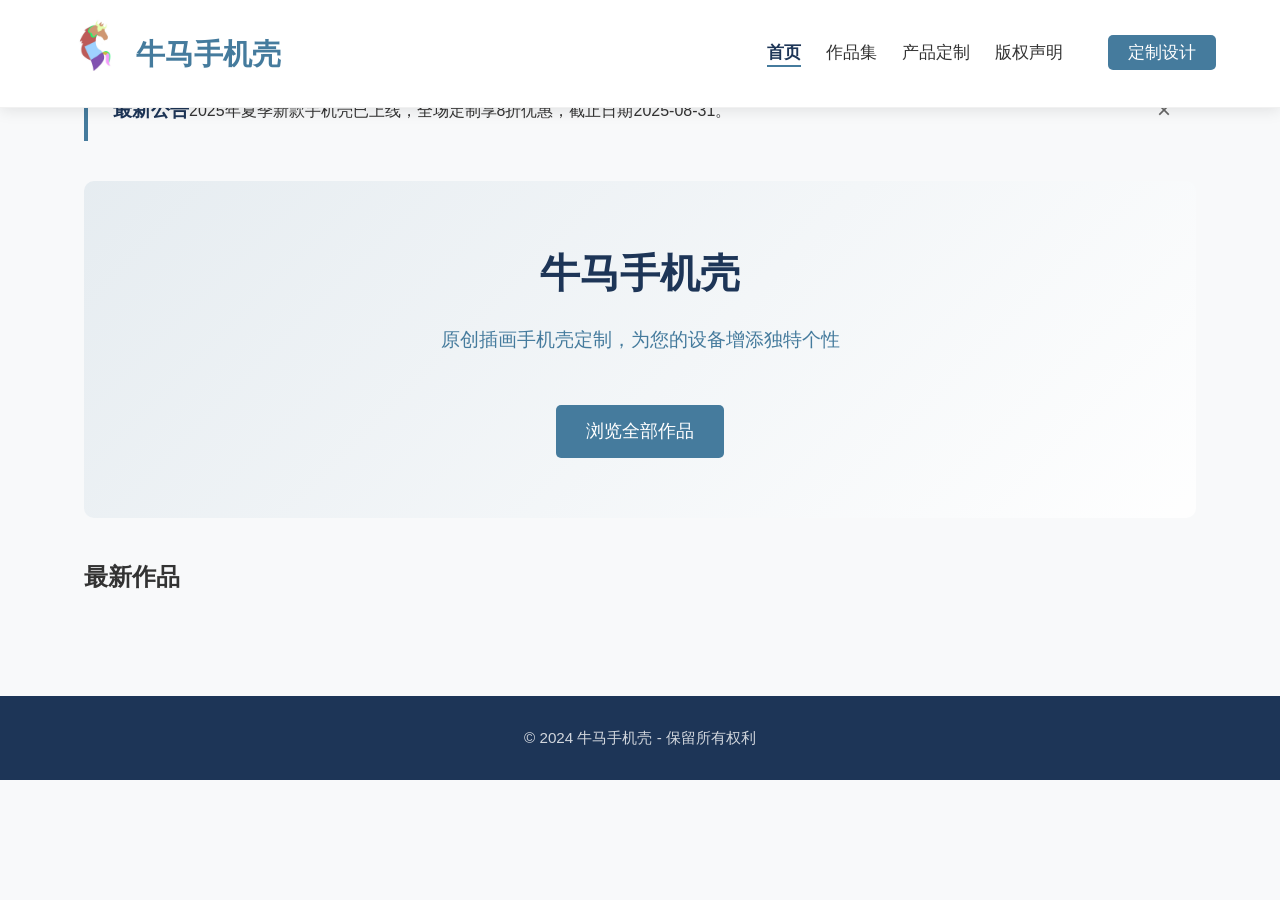
<file: index.html>
<!DOCTYPE html>
<html lang="zh-CN">

<head>
    <meta charset="UTF-8">
    <meta name="viewport" content="width=device-width, initial-scale=1.0">
    <title>牛马手机壳 - 原创插画手机壳定制</title>
    <link rel="stylesheet" href="styles.css">
    <style>
        /* 页面特定样式 */
        .logo-icon img {
            width: 64px;
            height: 64px;
        }

        .hero {
            text-align: center;
            padding: 60px 20px;
            background: linear-gradient(135deg, rgba(69, 123, 157, 0.1) 0%, rgba(255, 255, 255, 0.9) 100%);
            border-radius: 10px;
            margin: 40px 0;
        }

        .hero h1 {
            font-size: 2.5rem;
            color: #1d3557;
            margin-bottom: 20px;
        }

        .hero p {
            font-size: 1.2rem;
            color: #457b9d;
            max-width: 700px;
            margin: 0 auto 30px;
        }

        .btn-primary {
            display: inline-block;
            background-color: #457b9d;
            color: white;
            padding: 12px 30px;
            border-radius: 5px;
            text-decoration: none;
            margin-top: 20px;
            font-weight: 500;
            font-size: 1.1rem;
            transition: background-color 0.3s ease, transform 0.3s ease;
        }

        .btn-primary:hover {
            background-color: #1d3557;
            transform: translateY(-3px);
        }

        .latest-works {
            margin: 40px 0;
        }

        .grid-container {
            display: grid;
            grid-template-columns: repeat(auto-fill, minmax(250px, 1fr));
            gap: 25px;
            margin-top: 20px;
        }

        .work-card {
            border-radius: 8px;
            overflow: hidden;
            box-shadow: 0 3px 10px rgba(0, 0, 0, 0.1);
            transition: transform 0.3s ease, box-shadow 0.3s ease;
            opacity: 0;
            transform: translateY(20px);
        }

        .work-card img {
            width: 100%;
            height: 200px;
            object-fit: cover;
        }

        .work-info {
            padding: 15px;
            background-color: white;
        }

        .work-title {
            font-size: 1.1rem;
            margin: 0 0 10px 0;
            color: #333;
        }

        .work-date {
            color: #666;
            font-size: 0.9rem;
            margin: 0;
        }
    </style>
</head>

<body>
    <header>
        <div class="header-container container">
            <a href=" " class="logo">
                <span class="logo-icon"><img src="photo/logo1.jpg" width="64" height="64" alt="logo"></span>
                牛马手机壳
            </a >
            
            <nav id="mainNav">
                <ul>
                    <li><a href="index.html" class="active">首页</a ></li>
                    <li><a href="gallery.html">作品集</a ></li>
                    <li><a href="products.html">产品定制</a ></li>
                    <li><a href="copyright.html">版权声明</a ></li>
                    <li><a href="customize.html" class="cta-btn">定制设计</a ></li>
                </ul>
            </nav>
            
            <div class="menu-toggle" id="mobileMenu">
                ☰
            </div>
        </div>
    </header>
    
    <main class="container">
        <!-- 公告区域 -->
        <section class="announcement">
            <div class="announcement-content">
                <h2>最新公告</h2>
                <p>2025年夏季新款手机壳已上线，全场定制享8折优惠，截止日期2025-08-31。</p >
                <button class="close-btn">&times;</button>
            </div>
        </section>

        <!-- 英雄区域 -->
        <section class="hero">
            <h1>牛马手机壳</h1>
            <p>原创插画手机壳定制，为您的设备增添独特个性</p >
            <a href="gallery.html" class="btn-primary">浏览全部作品</a >
        </section>

        <!-- 最新作品展示 -->
        <section class="latest-works">
            <h2>最新作品</h2>
            <div id="works-container" class="grid-container"></div>
        </section>
    </main>
    
    <footer>
        <div class="container">
            <p>&copy; 2024 牛马手机壳 - 保留所有权利</p >
        </div>
    </footer>
    
    <script>
        // 移动端菜单切换
        document.getElementById('mobileMenu').addEventListener('click', function() {
            document.getElementById('mainNav').classList.toggle('nav-active');
        });
        
        // 关闭公告功能
        document.querySelector('.close-btn').addEventListener('click', function () {
            document.querySelector('.announcement').style.display = 'none';
        });
        
        // 加载最新作品
        document.addEventListener('DOMContentLoaded', function () {
            const container = document.getElementById('works-container');
            
    </script>      
    <script>
            // 模拟数据加载
            
const mockWorks = [
                {
                    title: "夏日海洋系列",
                    thumbnail: "assets/images/works/works1.jpg", 
                    date: "2025-07-15"
                },
                {
                    title: "森林奇遇插画",
                    thumbnail: "assets/images/works/works2.jpg", 
                    date: "2025-07-10"
                },
                {
                    title: "城市涂鸦艺术",
                    thumbnail: "assets/images/works/works3.jpg", 
                    date: "2025-07-05"
                },
                {
                    title: "极光幻想主题",
                    thumbnail: "assets/images/works/works4.jpg", 
                    date: "2025-06-28"
                },
                {
                    title: "复古蒸汽朋克",
                    thumbnail: "assets/images/works/works5.jpg", 
                    date: "2025-06-20"
                },
                {
                    title: "简约几何美学",
                    thumbnail: "assets/images/works/works6.jpg", 
                    date: "2025-06-15"
                }
            ];            
            // 显示作品
            mockWorks.forEach((work, index) => {
                const workCard = document.createElement('div');
                workCard.className = 'work-card';
                workCard.innerHTML = `
                    <img src="${work.thumbnail}" alt="${work.title}">
                    <div class="work-info">
                        <h3 class="work-title">${work.title}</h3>
                        <p class="work-date">${work.date}</p >
                    </div>
                `;
                container.appendChild(workCard);
                
                // 延迟加载动画
                setTimeout(() => {
                    workCard.classList.add('loaded');
                }, 100 * index);
            });
            
            // 高亮当前页面导航
            const currentPage = window.location.pathname.split('/').pop() || 'index.html';
            const navLinks = document.querySelectorAll('nav a');
            
            navLinks.forEach(link => {
                const linkPage = link.getAttribute('href');
                if (currentPage === linkPage) {
                    link.classList.add('active');
                } else {
                    link.classList.remove('active');
                }
            });
        });
            });
        });
    </script>
</file>
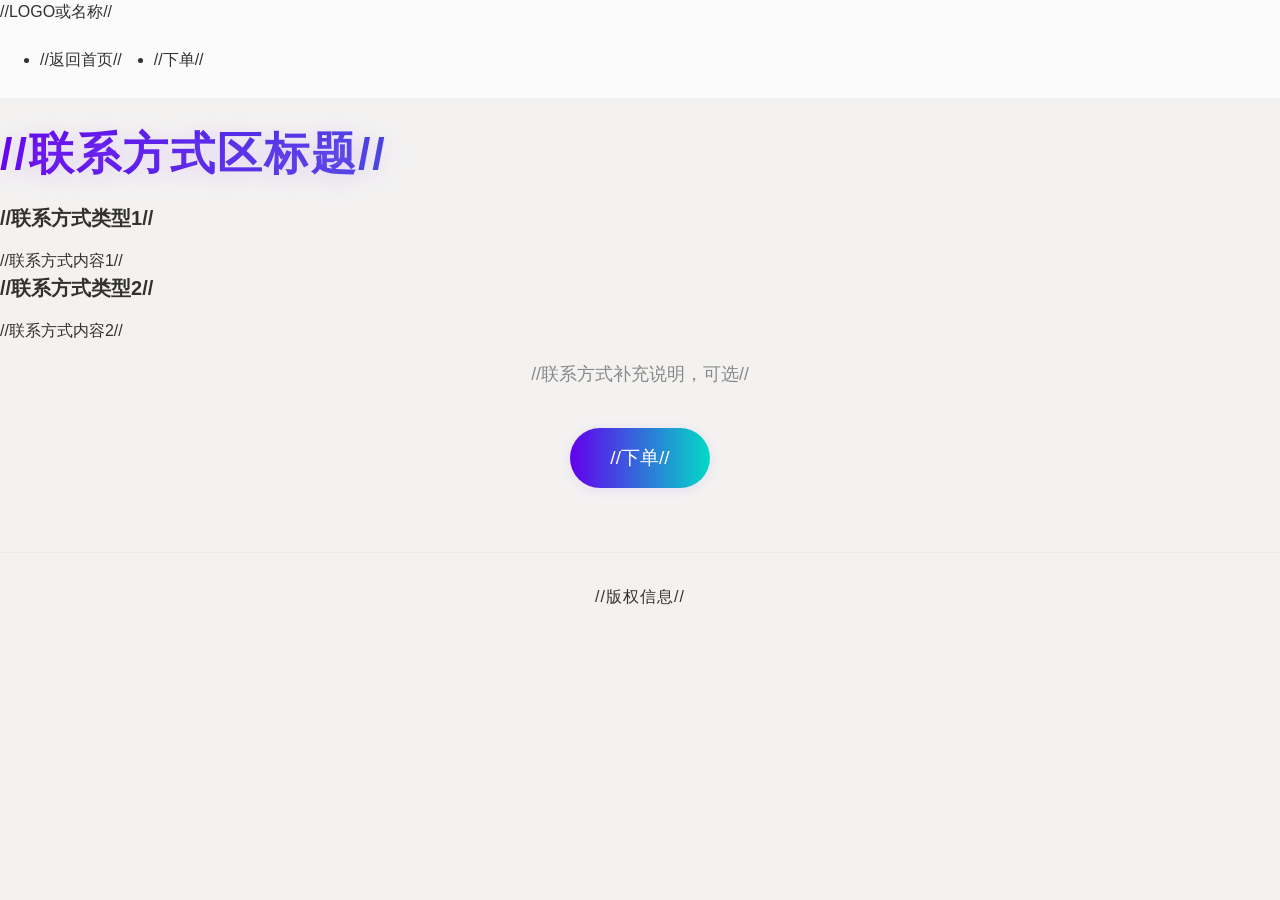
<file: contact.html>
<!DOCTYPE html>
<html lang="zh-CN">

<head>
    <meta charset="UTF-8">
    <meta name="viewport" content="width=device-width, initial-scale=1.0">
    <title>//联系方式区标题//</title>
    <link rel="stylesheet" href="css/style.css">
    <link href="//自定义字体链接，可留空//" rel="stylesheet">
</head>

<body>
    <!-- 导航栏（可选，简化版） -->
    <nav class="navbar">
        <div class="container">
            <div class="logo">//LOGO或名称//</div>
            <ul class="nav-links">
                <li><a href="index.html">//返回首页//</a></li>
                <li><a href="#order" class="order-btn">//下单//</a></li>
            </ul>
        </div>
    </nav>

    <!-- 联系方式主体 -->
    <section id="contact" class="section" style="padding-top:120px;">
        <div class="container">
            <h2 class="section-title" style="font-size:2.8rem;font-weight:bold;letter-spacing:2px;
            background:linear-gradient(90deg,#6200ee,#03dac6);
            -webkit-background-clip:text;background-clip:text;color:transparent;
            text-shadow:0 4px 24px #bb86fc55;">
                //联系方式区标题//
            </h2>
            <div class="contact-card">
                <div class="contact-method">
                    <h3>//联系方式类型1//</h3>
                    <div class="contact-value">//联系方式内容1//</div>
                </div>
                <div class="contact-method">
                    <h3>//联系方式类型2//</h3>
                    <div class="contact-value">//联系方式内容2//</div>
                </div>
                <!-- 可添加更多联系方式 -->
            </div>
            <div style="text-align:center;margin-top:18px;color:#888;">
                <span style="font-size:1.1rem;">//联系方式补充说明，可选//</span>
            </div>
            <!-- 下单入口 -->
            <div id="order" style="text-align:center;margin-top:40px;">
                <a href="//下单入口链接或表单地址//" class="order-btn"
                    style="display:inline-block;padding:16px 40px;font-size:1.2rem;background:linear-gradient(90deg,#6200ee,#03dac6);color:#fff;border-radius:32px;text-decoration:none;box-shadow:0 2px 12px #bb86fc33;transition:background 0.2s;">
                    //下单//
                </a>
            </div>
        </div>
    </section>

    <!-- 页脚 -->
    <footer class="footer">
        <div class="container">
            <p style="font-family:'Montserrat',sans-serif;font-size:1rem;letter-spacing:1px;">
                //版权信息//
            </p>
        </div>
    </footer>
</body>

</html>
</file>
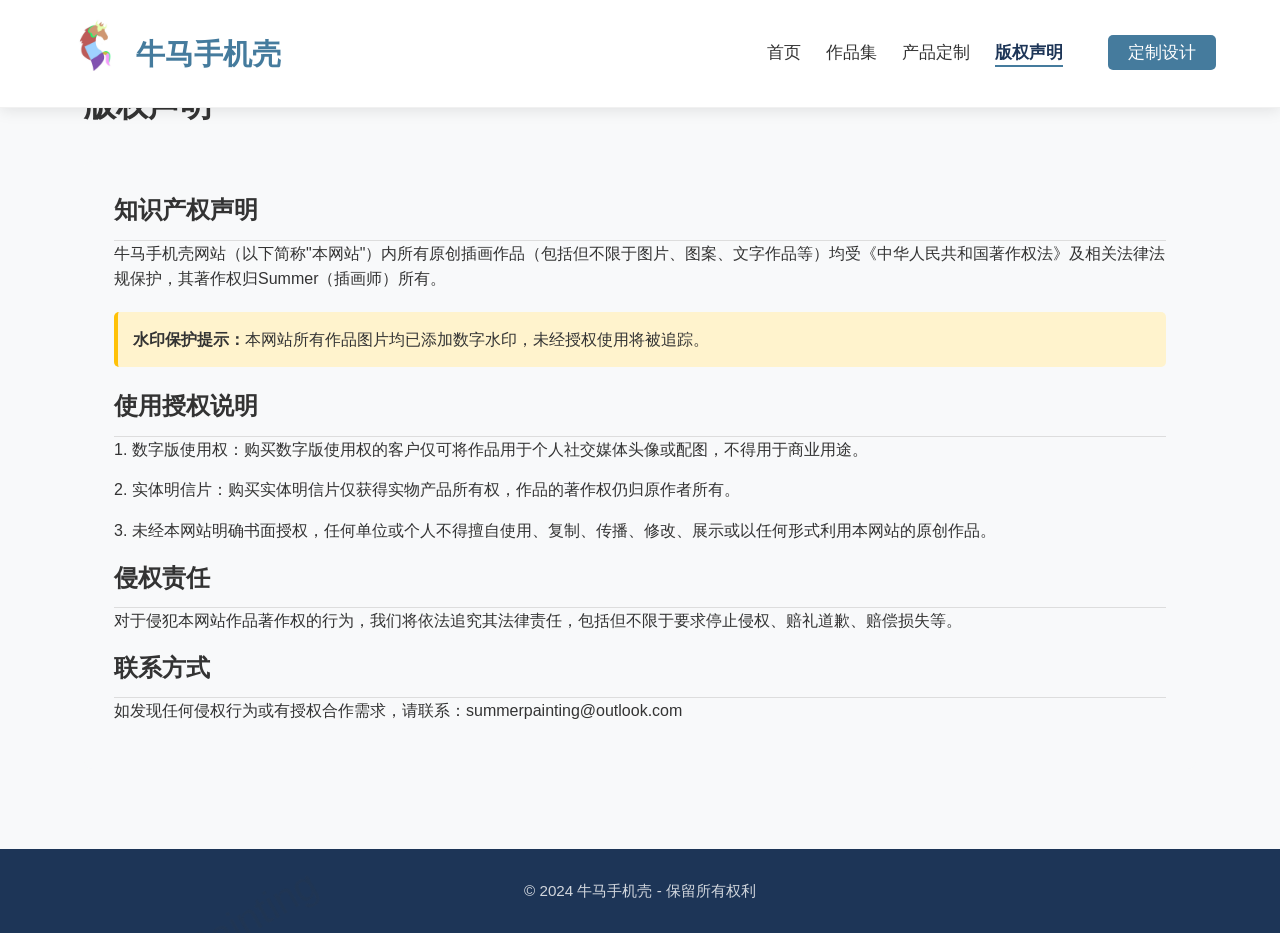
<file: copyright.html>
<!DOCTYPE html>
<html lang="zh-CN">

<head>
    <meta charset="UTF-8">
    <meta name="viewport" content="width=device-width, initial-scale=1.0">
    <title>版权声明 - 牛马手机壳</title>
    <link rel="stylesheet" href="styles.css">
    <style>
        /* 版权页面特定样式 */
        .logo {
            text-decoration: none;
            display: flex;
            align-items: center;
        }

        .logo-icon {
            margin-right: 8px;
            font-size: 1.8rem;
        }

        nav ul {
            display: flex;
            list-style: none;
        }

        nav li {
            margin-left: 25px;
        }

        nav a {
            color: #333;
            text-decoration: none;
            font-size: 1.05rem;
            font-weight: 500;
            position: relative;
            padding: 5px 0;
            transition: color 0.3s ease;
        }

        nav a:hover {
            color: #457b9d;
        }

        nav a::after {
            content: '';
            position: absolute;
            bottom: 0;
            left: 0;
            width: 0;
            height: 2px;
            background-color: #457b9d;
            transition: width 0.3s ease;
        }

        nav a:hover::after,
        nav a.active::after {
            width: 100%;
        }

        nav a.active {
            color: #1d3557;
            font-weight: 600;
        }

        .cta-btn {
            background-color: #457b9d;
            color: white !important;
            padding: 8px 20px;
            border-radius: 5px;
            margin-left: 20px;
            transition: background-color 0.3s ease, transform 0.3s ease;
        }

        .cta-btn:hover {
            background-color: #1d3557;
            transform: translateY(-2px);
        }

        .cta-btn::after {
            display: none;
        }

        /* 移动端导航 */
        .menu-toggle {
            display: none;
            cursor: pointer;
            font-size: 1.8rem;
        }

        .copyright-content {
            background-color: #f8f9fa;
            padding: 30px;
            border-radius: 8px;
            margin-top: 30px;
        }

        .copyright-content h2 {
            color: #333;
            border-bottom: 1px solid #ddd;
            padding-bottom: 10px;
        }

        .copyright-content p {
            margin-bottom: 15px;
        }

        /* 水印 */
        .watermark::after {
            content: '© SummerPainting';
            position: fixed;
            opacity: 0.1;
            font-size: 40px;
            transform: rotate(-30deg);
            pointer-events: none;
            z-index: 999;
        }

        /* 动画定义 */
        @keyframes slideDown {
            from {
                transform: translateY(-100%);
                opacity: 0;
            }

            to {
                transform: translateY(0);
                opacity: 1;
            }
        }

        @keyframes fadeInUp {
            from {
                opacity: 0;
                transform: translateY(20px);
            }

            to {
                opacity: 1;
                transform: translateY(0);
            }
        }

        /* 响应式设计 */
        @media (max-width: 900px) {
            nav ul {
                display: none;
                position: absolute;
                top: 80px;
                left: 0;
                width: 100%;
                background-color: white;
                flex-direction: column;
                box-shadow: 0 10px 15px rgba(0, 0, 0, 0.1);
            }

            nav li {
                margin: 0;
                text-align: center;
            }

            nav a {
                display: block;
                padding: 15px 0;
                border-bottom: 1px solid #f5f5f5;
            }

            .cta-btn {
                margin: 15px 0;
                display: inline-block;
            }

            .menu-toggle {
                display: block;
            }

            .nav-active ul {
                display: flex;
            }
        }

        .watermark-notice {
            background-color: #fff3cd;
            padding: 15px;
            border-radius: 5px;
            margin: 20px 0;
            border-left: 4px solid #ffc107;
        }
    </style>
</head>

<body class="watermark">
    <header>
        <div class="header-container container">
            <a href="index.html" class="logo">
                <span class="logo-icon"><img src="photo/logo1.jpg" weight=64 height=64 alt="logo"></span>
                牛马手机壳
            </a>

            <nav id="mainNav">
                <ul>
                    <li><a href="index.html">首页</a></li>
                    <li><a href="gallery.html">作品集</a></li>
                    <li><a href="products.html">产品定制</a></li>
                    <li><a href="copyright.html" class="active">版权声明</a></li>
                    <li><a href="customize.html" class="cta-btn">定制设计</a></li>
                </ul>
            </nav>

            <div class="menu-toggle" id="mobileMenu">
                ☰
            </div>
        </div>
    </header>
    <script>
        // 移动端菜单切换
        document.getElementById('mobileMenu').addEventListener('click', function () {
            document.getElementById('mainNav').classList.toggle('nav-active');
        });

        // 高亮当前页面导航
        const currentPage = window.location.pathname.split('/').pop() || 'index.html';
        const navLinks = document.querySelectorAll('nav a');

        navLinks.forEach(link => {
            const linkPage = link.getAttribute('href');
            if (currentPage === linkPage) {
                link.classList.add('active');
            } else {
                link.classList.remove('active');
            }
        });
    </script>
    <main class="container">
        <h1>版权声明</h1>

        <div class="copyright-content">
            <h2>知识产权声明</h2>
            <p>牛马手机壳网站（以下简称"本网站"）内所有原创插画作品（包括但不限于图片、图案、文字作品等）均受《中华人民共和国著作权法》及相关法律法规保护，其著作权归Summer（插画师）所有。</p>

            <div class="watermark-notice">
                <strong>水印保护提示：</strong>本网站所有作品图片均已添加数字水印，未经授权使用将被追踪。
            </div>

            <h2>使用授权说明</h2>
            <p>1. 数字版使用权：购买数字版使用权的客户仅可将作品用于个人社交媒体头像或配图，不得用于商业用途。</p>
            <p>2. 实体明信片：购买实体明信片仅获得实物产品所有权，作品的著作权仍归原作者所有。</p>
            <p>3. 未经本网站明确书面授权，任何单位或个人不得擅自使用、复制、传播、修改、展示或以任何形式利用本网站的原创作品。</p>

            <h2>侵权责任</h2>
            <p>对于侵犯本网站作品著作权的行为，我们将依法追究其法律责任，包括但不限于要求停止侵权、赔礼道歉、赔偿损失等。</p>

            <h2>联系方式</h2>
            <p>如发现任何侵权行为或有授权合作需求，请联系：summerpainting@outlook.com</p>
        </div>
    </main>
    <footer>
        <div class="container">
            <p>&copy; 2024 牛马手机壳 - 保留所有权利</p>
        </div>
    </footer>
</body>

</html>
</file>
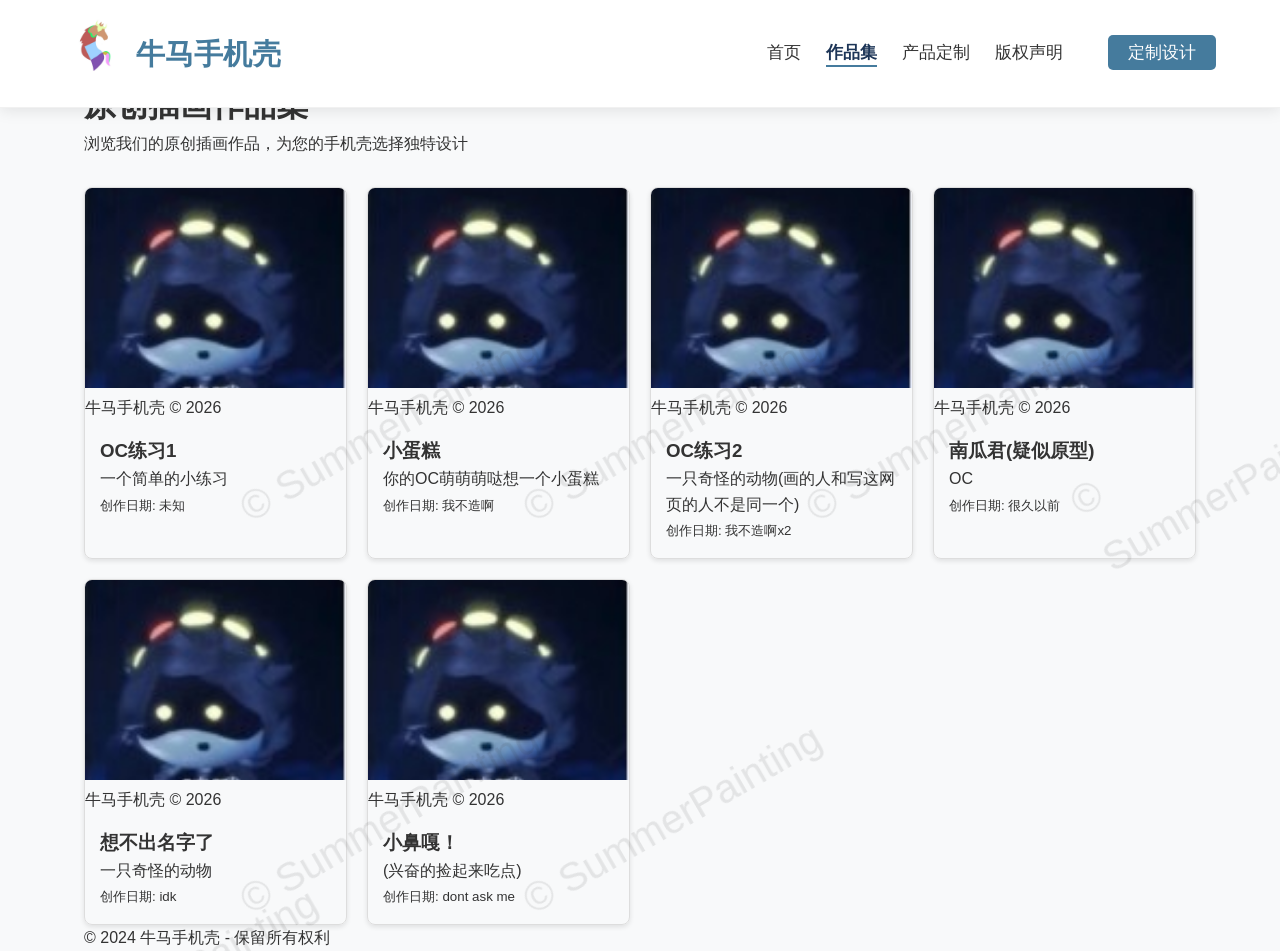
<file: gallery.html>
<!DOCTYPE html>
<html lang="zh-CN">

<head>
    <meta charset="UTF-8">
    <meta name="viewport" content="width=device-width, initial-scale=1.0">
    <title>作品集 - 牛马手机壳</title>
    <style>
        /* 基础重置与布局 */
        * {
            margin: 0;
            padding: 0;
            box-sizing: border-box;
        }

        body {
            font-family: 'Segoe UI', Tahoma, Geneva, Verdana, sans-serif;
            line-height: 1.6;
            color: #333;
            background-color: #f8f9fa;
            padding-top: 80px;
            /* 为固定导航栏预留空间 */
        }

        .container {
            width: 90%;
            max-width: 1200px;
            margin: 0 auto;
            padding: 0 20px;
        }

        /* 头部导航样式 */
        header {
            position: fixed;
            top: 0;
            left: 0;
            width: 100%;
            background-color: white;
            box-shadow: 0 2px 15px rgba(0, 0, 0, 0.1);
            z-index: 1000;
            border-bottom: 1px solid #f1f1f1;
        }

        .header-container {
            display: flex;
            justify-content: space-between;
            align-items: center;
            padding: 15px 0;
        }

        .logo {
            font-size: 1.8rem;
            font-weight: 700;
            color: #457b9d;
            text-decoration: none;
            display: flex;
            align-items: center;
        }

        .logo-icon {
            margin-right: 8px;
            font-size: 1.8rem;
        }

        nav ul {
            display: flex;
            list-style: none;
        }

        nav li {
            margin-left: 25px;
        }

        nav a {
            color: #333;
            text-decoration: none;
            font-size: 1.05rem;
            font-weight: 500;
            position: relative;
            padding: 5px 0;
            transition: color 0.3s ease;
        }

        nav a:hover {
            color: #457b9d;
        }

        nav a::after {
            content: '';
            position: absolute;
            bottom: 0;
            left: 0;
            width: 0;
            height: 2px;
            background-color: #457b9d;
            transition: width 0.3s ease;
        }

        nav a:hover::after,
        nav a.active::after {
            width: 100%;
        }

        nav a.active {
            color: #1d3557;
            font-weight: 600;
        }

        .cta-btn {
            background-color: #457b9d;
            color: white !important;
            padding: 8px 20px;
            border-radius: 5px;
            margin-left: 20px;
            transition: background-color 0.3s ease, transform 0.3s ease;
        }

        .cta-btn:hover {
            background-color: #1d3557;
            transform: translateY(-2px);
        }

        .cta-btn::after {
            display: none;
        }

        /* 移动端导航 */
        .menu-toggle {
            display: none;
            cursor: pointer;
            font-size: 1.8rem;
        }

        /* 水印 */
        .watermark::after {
            content: '© SummerPainting';
            position: fixed;
            opacity: 0.1;
            font-size: 40px;
            transform: rotate(-30deg);
            pointer-events: none;
            z-index: 999;
        }

        /* 动画定义 */
        @keyframes slideDown {
            from {
                transform: translateY(-100%);
                opacity: 0;
            }

            to {
                transform: translateY(0);
                opacity: 1;
            }
        }

        @keyframes fadeInUp {
            from {
                opacity: 0;
                transform: translateY(20px);
            }

            to {
                opacity: 1;
                transform: translateY(0);
            }
        }

        /* 响应式设计 */
        @media (max-width: 900px) {
            nav ul {
                display: none;
                position: absolute;
                top: 80px;
                left: 0;
                width: 100%;
                background-color: white;
                flex-direction: column;
                box-shadow: 0 10px 15px rgba(0, 0, 0, 0.1);
            }

            nav li {
                margin: 0;
                text-align: center;
            }

            nav a {
                display: block;
                padding: 15px 0;
                border-bottom: 1px solid #f5f5f5;
            }

            .cta-btn {
                margin: 15px 0;
                display: inline-block;
            }

            .menu-toggle {
                display: block;
            }

            .nav-active ul {
                display: flex;
            }
        }

        /* 作品集样式 */

        .gallery-grid {
            display: grid;
            grid-template-columns: repeat(auto-fill, minmax(250px, 1fr));
            gap: 20px;
            margin-top: 30px;
        }

        .gallery-item {
            border: 1px solid #ddd;
            border-radius: 8px;
            overflow: hidden;
            box-shadow: 0 2px 5px rgba(0, 0, 0, 0.1);
        }

        .gallery-item img {
            width: 100%;
            height: 200px;
            object-fit: cover;
        }

        .gallery-item .info {
            padding: 15px;
        }
    </style>
</head>

<body class="watermark">
    <header>
        <div class="header-container container">
            <a href="index.html" class="logo">
                <span class="logo-icon"><img src="photo/logo1.jpg" weight=64 height=64 alt="logo"></span>
                牛马手机壳
            </a>

            <nav id="mainNav">
                <ul>
                    <li><a href="index.html">首页</a></li>
                    <li><a href="gallery.html" class="active">作品集</a></li>
                    <li><a href="products.html">产品定制</a></li>
                    <li><a href="copyright.html">版权声明</a></li>
                    <li><a href="customize.html" class="cta-btn">定制设计</a></li>
                </ul>
            </nav>

            <div class="menu-toggle" id="mobileMenu">
                ☰
            </div>
        </div>
    </header>
    <script>
        // 移动端菜单切换
        document.getElementById('mobileMenu').addEventListener('click', function () {
            document.getElementById('mainNav').classList.toggle('nav-active');
        });

        // 高亮当前页面导航
        const currentPage = window.location.pathname.split('/').pop() || 'index.html';
        const navLinks = document.querySelectorAll('nav a');

        navLinks.forEach(link => {
            const linkPage = link.getAttribute('href');
            if (currentPage === linkPage) {
                link.classList.add('active');
            } else {
                link.classList.remove('active');
            }
        });
    </script>
    <main class="container">
        <h1>原创插画作品集</h1>
        <p>浏览我们的原创插画作品，为您的手机壳选择独特设计</p>

        <div class="gallery-grid" id="works-container">
            <!-- 作品将通过JavaScript从data/works.json加载 -->
            <div class="gallery-item">
                <img src="assets/images/placeholder.jpg" alt="作品示例">
                <div class="info">
                    <h3>作品标题</h3>
                    <p>作品描述将在这里显示</p>
                </div>
            </div>
        </div>
    </main>
    <footer>
        <div class="container">
            <p>&copy; 2024 牛马手机壳 - 保留所有权利</p>
        </div>
    </footer>
    <script>
        // 没办法，只能硬编码
        document.addEventListener('DOMContentLoaded', function () {
            const container = document.getElementById('works-container');
            const worksData = {
                works: [
                    {
                        title: 'OC练习1',
                        description: '一个简单的小练习',
                        createdDate: '未知',
                        imageUrl: 'assets/images/works/works1.jpg'
                    },
                    {
                        title: '小蛋糕',
                        description: '你的OC萌萌萌哒想一个小蛋糕',
                        createdDate: '我不造啊',
                        imageUrl: 'assets/images/works/works2.jpg'
                    },
                    {
                        title: 'OC练习2',
                        description: '一只奇怪的动物(画的人和写这网页的人不是同一个)',
                        createdDate: '我不造啊x2',
                        imageUrl: 'assets/images/works/works3.jpg'
                    },
                    {
                        title: '南瓜君(疑似原型)',
                        description: 'OC',
                        createdDate: '很久以前',
                        imageUrl: 'assets/images/works/works4.jpg'
                    },
                    {
                        title: '想不出名字了',
                        description: '一只奇怪的动物',
                        createdDate: 'idk',
                        imageUrl: 'assets/images/works/works5.jpg'
                    },
                    {
                        title: '小鼻嘎！',
                        description: '(兴奋的捡起来吃点)',
                        createdDate: 'dont ask me',
                        imageUrl: 'assets/images/works/works6.jpg'
                    }
                ]
            };

            // 清空占位内容
            container.innerHTML = '';

            // 遍历作品数据并生成HTML
            worksData.works.forEach(work => {
                const workItem = document.createElement('div');
                workItem.className = 'gallery-item';
                workItem.innerHTML = `
                    <div class="image-container">
                        <img src="${work.imageUrl}" alt="${work.title}">
                        <div class="watermark">牛马手机壳 © ${new Date().getFullYear()}</div>
                    </div>
                    <div class="info">
                        <h3>${work.title}</h3>
                        <p>${work.description}</p>
                        <small>创作日期: ${work.createdDate}</small>
                    </div>
                `;
                container.appendChild(workItem);
            });
        });
    </script>
</body>

</html>
</file>
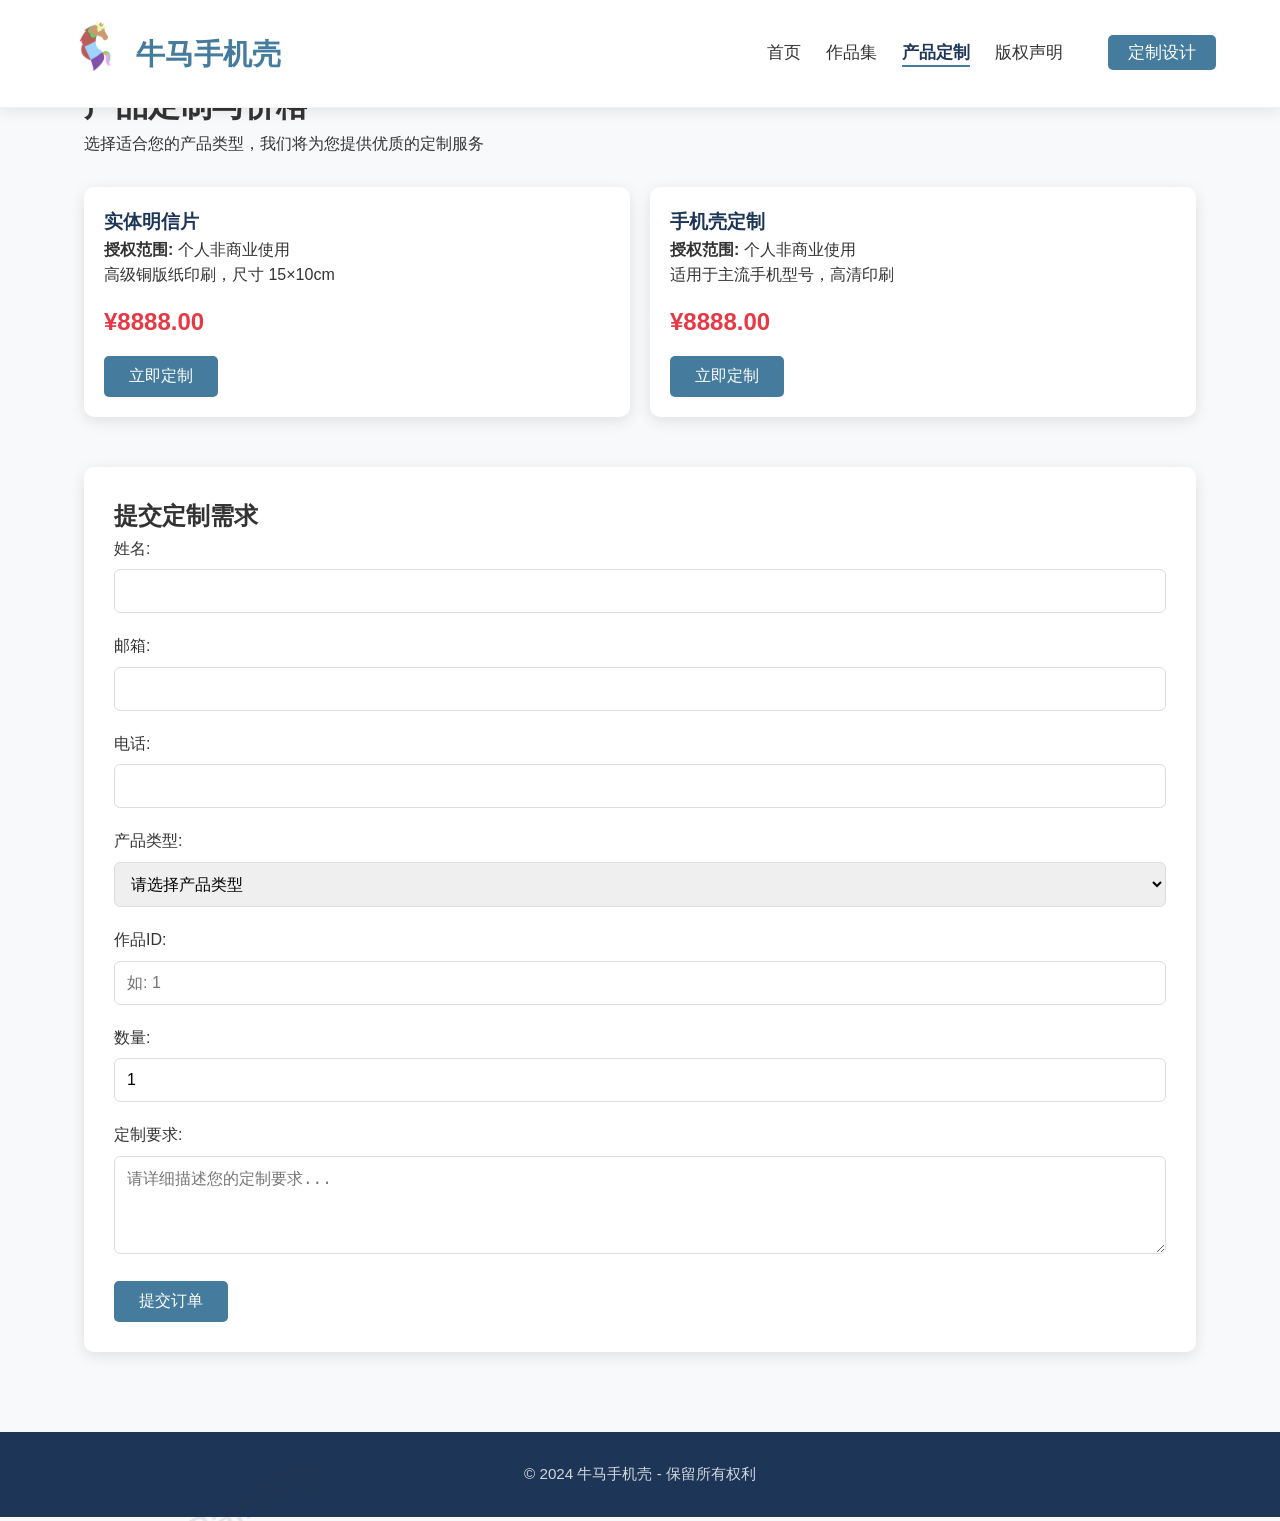
<file: products.html>
<!DOCTYPE html>
<html lang="zh-CN">

<head>
    <meta charset="UTF-8">
    <meta name="viewport" content="width=device-width, initial-scale=1.0">
    <title>产品定制 - 牛马手机壳</title>
    <link rel="stylesheet" href="styles.css">
    <style>
        /* 产品定制页面特定样式 */
        .logo {
            text-decoration: none;
            display: flex;
            align-items: center;
        }

        .logo-icon {
            margin-right: 8px;
            font-size: 1.8rem;
        }

        nav ul {
            display: flex;
            list-style: none;
        }

        nav li {
            margin-left: 25px;
        }

        nav a {
            color: #333;
            text-decoration: none;
            font-size: 1.05rem;
            font-weight: 500;
            position: relative;
            padding: 5px 0;
            transition: color 0.3s ease;
        }

        nav a:hover {
            color: #457b9d;
        }

        nav a::after {
            content: '';
            position: absolute;
            bottom: 0;
            left: 0;
            width: 0;
            height: 2px;
            background-color: #457b9d;
            transition: width 0.3s ease;
        }

        nav a:hover::after,
        nav a.active::after {
            width: 100%;
        }

        nav a.active {
            color: #1d3557;
            font-weight: 600;
        }

        .cta-btn {
            background-color: #457b9d;
            color: white !important;
            padding: 8px 20px;
            border-radius: 5px;
            margin-left: 20px;
            transition: background-color 0.3s ease, transform 0.3s ease;
        }

        .cta-btn:hover {
            background-color: #1d3557;
            transform: translateY(-2px);
        }

        .cta-btn::after {
            display: none;
        }

        /* 移动端导航 */
        .menu-toggle {
            display: none;
            cursor: pointer;
            font-size: 1.8rem;
        }

        /* 水印 */
        .watermark::after {
            content: '© SummerPainting';
            position: fixed;
            opacity: 0.1;
            font-size: 40px;
            transform: rotate(-30deg);
            pointer-events: none;
            z-index: 999;
        }

        /* 动画定义 */
        @keyframes slideDown {
            from {
                transform: translateY(-100%);
                opacity: 0;
            }

            to {
                transform: translateY(0);
                opacity: 1;
            }
        }

        @keyframes fadeInUp {
            from {
                opacity: 0;
                transform: translateY(20px);
            }

            to {
                opacity: 1;
                transform: translateY(0);
            }
        }

        /* 响应式设计 */
        @media (max-width: 900px) {
            nav ul {
                display: none;
                position: absolute;
                top: 80px;
                left: 0;
                width: 100%;
                background-color: white;
                flex-direction: column;
                box-shadow: 0 10px 15px rgba(0, 0, 0, 0.1);
            }

            nav li {
                margin: 0;
                text-align: center;
            }

            nav a {
                display: block;
                padding: 15px 0;
                border-bottom: 1px solid #f5f5f5;
            }

            .cta-btn {
                margin: 15px 0;
                display: inline-block;
            }

            .menu-toggle {
                display: block;
            }

            .nav-active ul {
                display: flex;
            }
        }

        .order-btn {
            background-color: #457b9d;
            color: white;
            padding: 10px 25px;
            border-radius: 5px;
            cursor: pointer;
            font-size: 1rem;
            border: none;
            transition: background-color 0.3s ease;
        }
        .order-btn:hover {
            background-color: #1d3557;
        }
        
        /* 产品卡片样式 */
        .products-container {
            display: flex;
            flex-wrap: wrap;
            gap: 20px;
            margin-top: 30px;
        }
        
        .product-card {
            flex: 1;
            min-width: 250px;
            background: white;
            border-radius: 10px;
            box-shadow: 0 4px 15px rgba(0,0,0,0.1);
            padding: 20px;
            transition: transform 0.3s ease;
        }
        
        .product-card:hover {
            transform: translateY(-5px);
        }
        
        .product-card h3 {
            margin-top: 0;
            color: #1d3557;
        }
        
        .price {
            font-size: 1.5rem;
            font-weight: bold;
            color: #e63946;
            margin: 15px 0;
        }
        
        /* 表单样式优化 */
        .order-form-section {
            background: white;
            padding: 30px;
            border-radius: 10px;
            box-shadow: 0 4px 15px rgba(0,0,0,0.1);
            margin-top: 50px;
        }
        
        .form-group {
            margin-bottom: 20px;
        }
        
        label {
            display: block;
            margin-bottom: 8px;
            font-weight: 500;
        }
        
        input, select, textarea {
            width: 100%;
            padding: 12px;
            border: 1px solid #ddd;
            border-radius: 6px;
            font-size: 1rem;
            transition: border-color 0.3s;
        }
        
        input:focus, select:focus, textarea:focus {
            border-color: #457b9d;
            outline: none;
            box-shadow: 0 0 0 2px rgba(69, 123, 157, 0.2);
        }
        
        .error-message {
            color: #e63946;
            font-weight: 500;
            text-align: center;
            padding: 20px;
        }
    </style>
</head>

<body class="watermark">
    <header>
        <div class="header-container container">
            <a href="index.html" class="logo">
                <span class="logo-icon"><img src="photo/logo1.jpg" weight=64 height=64 alt="logo"></span>
                牛马手机壳
            </a>

            <nav id="mainNav">
                <ul>
                    <li><a href="index.html">首页</a></li>
                    <li><a href="gallery.html">作品集</a></li>
                    <li><a href="products.html" class="active">产品定制</a></li>
                    <li><a href="copyright.html">版权声明</a></li>
                    <li><a href="customize.html" class="cta-btn">定制设计</a></li>
                </ul>
            </nav>

            <div class="menu-toggle" id="mobileMenu">
                ☰
            </div>
        </div>
    </header>
    <script>
        // 移动端菜单切换
        document.getElementById('mobileMenu').addEventListener('click', function () {
            document.getElementById('mainNav').classList.toggle('nav-active');
        });

        // 高亮当前页面导航
        const currentPage = window.location.pathname.split('/').pop() || 'index.html';
        const navLinks = document.querySelectorAll('nav a');

        navLinks.forEach(link => {
            const linkPage = link.getAttribute('href');
            if (currentPage === linkPage) {
                link.classList.add('active');
            } else {
                link.classList.remove('active');
            }
        });
    </script>
    <main class="container">
        <h1>产品定制与价格</h1>
        <p>选择适合您的产品类型，我们将为您提供优质的定制服务</p>

        <div class="products-container" id="products-container">
            <!-- 产品将通过JavaScript从data/prices.json加载 -->
            <div class="product-card">
                <h3>产品类型</h3>
                <p>授权范围说明</p>
                <div class="price">¥0.00</div>
                <button class="order-btn">立即定制</button>
            </div>
        </div>

        <!-- 订单表单 -->
        <div class="order-form-section">
            <h2>提交定制需求</h2>
            <form id="order-form" action="https://formspree.io/f/mgvzoyjp" method="POST">
                <div class="form-group">
                    <label for="name">姓名:</label>
                    <input type="text" id="name" name="name" required>
                </div>
                <div class="form-group">
                    <label for="email">邮箱:</label>
                    <input type="email" id="email" name="email" required>
                </div>
                <div class="form-group">
                    <label for="phone">电话:</label>
                    <input type="tel" id="phone" name="phone" required>
                </div>
                <div class="form-group">
                    <label for="product-type">产品类型:</label>
                    <select id="product-type" name="product-type" required>
                        <option value="">请选择产品类型</option>
                        <option value="digital">数字版使用权</option>
                        <option value="physical">实体明信片</option>
                        <option value="phone-case">手机壳定制</option>
                    </select>
                </div>
                <div class="form-group">
                    <label for="work-id">作品ID:</label>
                    <input type="text" id="work-id" name="work-id" placeholder="如: 1" required>
                </div>
                <div class="form-group">
                    <label for="quantity">数量:</label>
                    <input type="number" id="quantity" name="quantity" min="1" value="1" required>
                </div>
                <div class="form-group">
                    <label for="message">定制要求:</label>
                    <textarea id="message" name="message" rows="4" placeholder="请详细描述您的定制要求..."></textarea>
                </div>
                <button type="submit" class="order-btn">提交订单</button>
            </form>
        </div>
    </main>
    <footer>
        <div class="container">
            <p>&copy; 2024 牛马手机壳 - 保留所有权利</p>
        </div>
    </footer>
    <script>
        // 从data/prices.json加载产品信息
        document.addEventListener('DOMContentLoaded', function () {
            const container = document.getElementById('products-container');
            const orderForm = document.getElementById('order-form');
            const productSelect = document.getElementById('product-type');
            
            // 示例产品数据
            const productsData = {
                "products": [
                   
                    {
                        "type": "实体明信片",
                        "authorization": "个人非商业使用",
                        "description": "高级铜版纸印刷，尺寸 15×10cm",
                        "price": 8888
                    },
                    {
                        "type": "手机壳定制",
                        "authorization": "个人非商业使用",
                        "description": "适用于主流手机型号，高清印刷",
                        "price": 8888
                    },
                    
                ]
            };

            // 清空占位内容
            container.innerHTML = '';

            // 遍历产品数据并生成HTML
            productsData.products.forEach(product => {
                const productCard = document.createElement('div');
                productCard.className = 'product-card';
                productCard.innerHTML = `
                    <h3>${product.type}</h3>
                    <p><strong>授权范围:</strong> ${product.authorization}</p>
                    <p>${product.description}</p>
                    <div class="price">¥${product.price.toFixed(2)}</div>
                    <button class="order-btn" data-type="${product.type}">立即定制</button>
                `;
                container.appendChild(productCard);
                
                // 为按钮添加点击事件
                const btn = productCard.querySelector('.order-btn');
                btn.addEventListener('click', function() {
                    productSelect.value = product.type;
                    document.getElementById('work-id').focus();
                    
                    // 滚动到表单区域
                    document.querySelector('.order-form-section').scrollIntoView({
                        behavior: 'smooth'
                    });
                });
            });

            // 表单提交处理
            orderForm.addEventListener('submit', function(e) {
                e.preventDefault();
                
                // 显示提交反馈
                const submitBtn = orderForm.querySelector('.order-btn');
                const originalText = submitBtn.textContent;
                submitBtn.textContent = '提交中...';
                submitBtn.disabled = true;
                
                // 实际表单提交
                fetch(this.action, {
                    method: this.method,
                    body: new FormData(this),
                    headers: {
                        'Accept': 'application/json'
                    }
                })
                .then(response => {
                    if (response.ok) {
                        alert('订单提交成功！我们会尽快联系您。');
                        orderForm.reset();
                    } else {
                        alert('提交失败，请稍后重试。');
                    }
                })
                .catch(error => {
                    alert('网络错误，请检查您的连接。');
                })
                .finally(() => {
                    submitBtn.textContent = originalText;
                    submitBtn.disabled = false;
                });
            });
        });
    </script>
</body>

</html>
</file>
<file: styles.css>
/* 基础公共样式 */
* {
    margin: 0;
    padding: 0;
    box-sizing: border-box;
}

body {
    font-family: 'Segoe UI', Tahoma, Geneva, Verdana, sans-serif;
    line-height: 1.6;
    color: #333;
    background-color: #f8f9fa;
    padding-top: 80px;
}

.container {
    width: 90%;
    max-width: 1200px;
    margin: 0 auto;
    padding: 0 20px;
}

/* 统一导航栏样式 */
header {
    position: fixed;
    top: 0;
    left: 0;
    width: 100%;
    background-color: white;
    box-shadow: 0 2px 15px rgba(0, 0, 0, 0.1);
    z-index: 1000;
    border-bottom: 1px solid #f1f1f1;
}

.header-container {
    display: flex;
    justify-content: space-between;
    align-items: center;
    padding: 15px 0;
}

.logo {
    font-size: 1.8rem;
    font-weight: 700;
    color: #457b9d;
    text-decoration: none;
    display: flex;
    align-items: center;
}

.logo-icon {
    margin-right: 8px;
    font-size: 1.8rem;
}

nav ul {
    display: flex;
    list-style: none;
}

nav li {
    margin-left: 25px;
}

nav a {
    color: #333;
    text-decoration: none;
    font-size: 1.05rem;
    font-weight: 500;
    position: relative;
    padding: 5px 0;
    transition: color 0.3s ease;
}

nav a:hover {
    color: #457b9d;
}

nav a::after {
    content: '';
    position: absolute;
    bottom: 0;
    left: 0;
    width: 0;
    height: 2px;
    background-color: #457b9d;
    transition: width 0.3s ease;
}

nav a:hover::after,
nav a.active::after {
    width: 100%;
}

nav a.active {
    color: #1d3557;
    font-weight: 600;
}

.cta-btn {
    background-color: #457b9d;
    color: white !important;
    padding: 8px 20px;
    border-radius: 5px;
    margin-left: 20px;
    transition: background-color 0.3s ease, transform 0.3s ease;
}

.cta-btn:hover {
    background-color: #1d3557;
    transform: translateY(-2px);
}

.cta-btn::after {
    display: none;
}

/* 移动端导航 */
.menu-toggle {
    display: none;
    cursor: pointer;
    font-size: 1.8rem;
}

/* 动画定义 */
@keyframes slideDown {
    from {
        transform: translateY(-100%);
        opacity: 0;
    }

    to {
        transform: translateY(0);
        opacity: 1;
    }
}

@keyframes fadeInUp {
    from {
        opacity: 0;
        transform: translateY(20px);
    }

    to {
        opacity: 1;
        transform: translateY(0);
    }
}

/* 响应式设计 */
/* 移动端导航响应式 */
@media (max-width: 900px) {
    nav ul {
        display: none;
        position: absolute;
        top: 80px;
        left: 0;
        width: 100%;
        background-color: white;
        flex-direction: column;
        box-shadow: 0 10px 15px rgba(0, 0, 0, 0.1);
    }

    nav li {
        margin: 0;
        text-align: center;
    }

    nav a {
        display: block;
        padding: 15px 0;
        border-bottom: 1px solid #f5f5f5;
    }

    .menu-toggle {
        display: block;
    }

    .nav-active ul {
        display: flex;
    }
}

/* 页脚样式 */
footer {
    background-color: #1d3557;
    color: white;
    padding: 30px 0;
    margin-top: 80px;
}

footer p {
    text-align: center;
    font-size: 0.95rem;
    opacity: 0.8;
}

/* 通用组件样式 */
.announcement {
    background-color: #f8f9fa;
    border-left: 4px solid #457b9d;
    padding: 15px;
    margin-bottom: 30px;
    animation: slideDown 0.5s ease-out;
}

.announcement-content {
    display: flex;
    justify-content: space-between;
    align-items: center;
}

.announcement h2 {
    margin: 0 0 0 10px;
    font-size: 1.2rem;
    color: #1d3557;
}

.announcement p {
    margin: 0;
    flex-grow: 1;
}

.close-btn {
    background: none;
    border: none;
    font-size: 1.5rem;
    cursor: pointer;
    color: #666;
    padding: 0 10px;
}

.watermark::after {
    content: '© SummerPainting';
    position: fixed;
    opacity: 0.1;
    font-size: 40px;
    transform: rotate(-30deg);
    pointer-events: none;
    z-index: 999;
}
</file>
<file: css/style.css>
/* 
handcraft-tech-cases/ （根目录，GitHub仓库名）
├─ index.html （首页）
├─ artworks.html （分类页）
├─ animal-1.html、plant-1.html、custom-1.html （3个详情页）
├─ customize.html （定制步骤页）
├─ about.html （关于我页）
├─ order.html （订单页）
├─ success.html （成功页）
├─ css/
│  └─ style.css （所有样式，含深色模式变量、响应式媒体查询）
├─ js/
│  └─ script.js （交互逻辑：导航滚动效果、深色模式切换、图片放大、FAQ折叠等，分函数注释）
└─ images/
    ├─ hero/ （首页hero区图片）
    ├─ artworks/ （画作原图+手机壳渲染图）
    ├─ icons/ （微软风格图标SVG/PNG）
    └─ assets/ （头像、二维码、按钮图标等）
*/

/* =========================
   微软Fluent Design配色变量
   ========================= */
:root {
    --primary: #0078D7;
    --primary-dark: #0066CC;
    --accent-yellow: #FFB900;
    --bg-light: #F3F2F1;
    --bg-dark: #1E1E1E;
    --text-main: #323130;
    --text-light: #fff;
    --divider: #EAEAEA;
    --shadow: 0 4px 12px rgba(0, 0, 0, 0.1);
    --shadow-hover: 0 8px 16px rgba(0, 0, 0, 0.15);
    --radius: 8px;
    --radius-lg: 12px;
    --transition: 0.3s cubic-bezier(.4, 0, .2, 1);
}

/* 深色模式变量 */
body.darkmode {
    --primary: var(--primary-dark);
    --bg-light: var(--bg-dark);
    --text-main: #F3F2F1;
    --divider: #222;
    --shadow: 0 4px 12px rgba(0, 0, 0, 0.4);
    --shadow-hover: 0 8px 16px rgba(0, 0, 0, 0.5);
}

/* =========================
   全局基础样式
   ========================= */
html,
body {
    margin: 0;
    padding: 0;
    background: var(--bg-light);
    color: var(--text-main);
    font-family: 'Segoe UI', 'Microsoft YaHei', Arial, sans-serif;
    font-size: 16px;
    line-height: 1.5;
    min-height: 100vh;
    transition: background var(--transition), color var(--transition);
}

h1,
h2,
h3,
h4 {
    font-family: 'Segoe UI', Arial, sans-serif;
    margin: 0 0 16px 0;
    font-weight: 700;
}

h1 {
    font-size: 32px;
}

h2 {
    font-size: 24px;
}

h3 {
    font-size: 20px;
}

p {
    margin: 0 0 24px 0;
}

a {
    color: var(--primary);
    text-decoration: none;
    transition: color var(--transition);
}

img {
    max-width: 100%;
    display: block;
}

/* =========================
   导航栏
   ========================= */
.navbar {
    position: fixed;
    top: 0;
    left: 0;
    right: 0;
    width: 100%;
    z-index: 100;
    background: rgba(255, 255, 255, 0.7);
    backdrop-filter: blur(8px);
    box-shadow: none;
    transition: background var(--transition), box-shadow var(--transition);
}

body.darkmode .navbar {
    background: rgba(30, 30, 30, 0.85);
}

.navbar.scrolled {
    background: var(--bg-light);
    box-shadow: 0 2px 8px rgba(0, 0, 0, 0.04);
}

body.darkmode .navbar.scrolled {
    background: var(--bg-dark);
}

.nav-container {
    max-width: 1200px;
    margin: 0 auto;
    display: flex;
    align-items: center;
    height: 64px;
    padding: 0 24px;
    justify-content: space-between;
}

.nav-logo {
    display: flex;
    align-items: center;
    font-size: 20px;
    font-weight: 700;
    color: var(--primary);
}

.nav-logo-img {
    width: 32px;
    height: 32px;
    margin-right: 8px;
}

.nav-title {
    font-family: 'Segoe UI', Arial, sans-serif;
}

.nav-links {
    display: flex;
    gap: 32px;
}

.nav-links a {
    display: flex;
    align-items: center;
    font-size: 16px;
    color: var(--text-main);
    padding: 8px 0;
    border-bottom: 2px solid transparent;
    transition: border-color var(--transition), color var(--transition);
}

.nav-links a:hover,
.nav-links a.active {
    color: var(--primary);
    border-bottom: 2px solid var(--primary);
}

.nav-icon {
    width: 20px;
    height: 20px;
    margin-right: 8px;
}

/* 汉堡菜单（移动端） */
.nav-hamburger {
    display: none;
    background: none;
    border: none;
    padding: 8px;
    cursor: pointer;
}

.nav-hamburger img {
    width: 28px;
    height: 28px;
}

/* 手机端全屏菜单 */
.nav-mobile-overlay {
    display: none;
    position: fixed;
    z-index: 200;
    top: 0;
    left: 0;
    right: 0;
    bottom: 0;
    background: var(--bg-light);
    flex-direction: column;
    align-items: center;
    justify-content: center;
    transition: opacity var(--transition);
}

body.darkmode .nav-mobile-overlay {
    background: var(--bg-dark);
}

.nav-mobile-overlay.active {
    display: flex;
}

.nav-mobile-close {
    position: absolute;
    top: 24px;
    right: 24px;
    background: none;
    border: none;
    cursor: pointer;
}

.nav-mobile-close img {
    width: 32px;
    height: 32px;
}

.nav-mobile-links {
    display: flex;
    flex-direction: column;
    gap: 32px;
    align-items: center;
}

.nav-mobile-links a {
    font-size: 24px;
    color: var(--text-main);
    display: flex;
    align-items: center;
    transition: color var(--transition);
}

.nav-mobile-links a:hover {
    color: var(--primary);
}

/* =========================
   hero区
   ========================= */
.hero {
    display: flex;
    align-items: center;
    justify-content: space-between;
    max-width: 1200px;
    margin: 96px auto 0 auto;
    padding: 48px 24px 0 24px;
    min-height: 420px;
    gap: 48px;
}

.hero-content {
    flex: 1 1 0;
}

.hero-title {
    font-size: 32px;
    font-family: 'Segoe UI', Arial, sans-serif;
    font-weight: 700;
    margin-bottom: 24px;
}

.hero-subtitle {
    font-size: 20px;
    color: var(--primary);
    margin-bottom: 0;
}

.hero-visual {
    flex: 1 1 0;
    display: flex;
    align-items: center;
    justify-content: center;
}

.hero-img {
    width: 320px;
    max-width: 100%;
    border-radius: var(--radius);
    box-shadow: var(--shadow);
    transition: transform 2s cubic-bezier(.4, 0, .2, 1);
    /* 动画由JS控制 */
}

/* =========================
   功能区块
   ========================= */
.features {
    display: flex;
    gap: 32px;
    max-width: 1200px;
    margin: 64px auto 0 auto;
    padding: 0 24px;
    justify-content: center;
}

.feature-card {
    background: var(--bg-light);
    border-radius: var(--radius);
    box-shadow: var(--shadow);
    padding: 32px 24px;
    flex: 1 1 0;
    min-width: 240px;
    display: flex;
    flex-direction: column;
    align-items: center;
    transition: box-shadow var(--transition), transform var(--transition), background var(--transition);
    cursor: pointer;
}

.feature-card:hover {
    box-shadow: var(--shadow-hover);
    transform: translateY(-4px);
    background: #fff;
}

body.darkmode .feature-card:hover {
    background: #232323;
}

.feature-icon {
    width: 48px;
    height: 48px;
    margin-bottom: 16px;
}

.feature-title {
    font-size: 20px;
    font-weight: 700;
    margin-bottom: 12px;
}

.feature-desc {
    font-size: 16px;
    color: var(--text-main);
    text-align: center;
}

/* =========================
   底部
   ========================= */
.footer {
    margin-top: 64px;
    padding: 32px 0 24px 0;
    background: none;
    text-align: center;
    color: var(--text-main);
    font-size: 14px;
    border-top: 1px solid var(--divider);
    position: relative;
}

.darkmode-toggle {
    background: none;
    border: none;
    margin-left: 16px;
    cursor: pointer;
    vertical-align: middle;
    width: 40px;
    height: 40px;
    border-radius: 50%;
    transition: background var(--transition);
}

.darkmode-toggle:hover {
    background: rgba(0, 120, 215, 0.08);
}

.darkmode-toggle img {
    width: 28px;
    height: 28px;
}

/* =========================
   响应式布局
   ========================= */
@media (max-width: 1200px) {

    .nav-container,
    .hero,
    .features,
    .artworks-grid,
    .artworks-filter,
    main>section,
    .footer {
        max-width: 100vw !important;
    }
}

@media (max-width: 1024px) {
    .hero {
        flex-direction: column;
        gap: 24px;
        min-height: 320px;
        padding-top: 64px;
    }

    .features {
        flex-direction: column;
        gap: 24px;
    }

    /* artworks grid 2列 */
    .artworks-grid {
        grid-template-columns: repeat(2, 1fr) !important;
        gap: 24px !important;
    }

    /* 详情页/关于页横向布局变为纵向 */
    main>section,
    .about-section {
        flex-direction: column !important;
        gap: 32px !important;
        align-items: stretch !important;
    }
}

@media (max-width: 800px) {
    .artworks-grid {
        grid-template-columns: 1fr !important;
        gap: 16px !important;
        padding: 0 8px 32px 8px !important;
    }

    .artworks-filter {
        gap: 16px !important;
        padding: 0 8px 8px 8px !important;
    }

    .features {
        padding: 0 8px !important;
    }

    .feature-card {
        min-width: 0;
        padding: 24px 8px;
    }

    .hero {
        padding: 32px 8px 0 8px;
        margin-top: 72px;
    }

    main>section,
    .about-section {
        padding: 0 8px !important;
    }
}

@media (max-width: 640px) {
    /* =========================
       移动端响应式 (max-width: 768px)
       ========================= */
    @media (max-width: 768px) {

        /* 隐藏桌面导航 */
        .nav-links {
            display: none;
        }

        /* 显示汉堡菜单 */
        .nav-hamburger {
            display: block;
        }

        /* 移动端菜单样式 */
        .nav-mobile-overlay {
            display: block;
            background: var(--bg-main);
            height: 100vh;
            padding-top: 80px;
        }

        /* 轮播图高度调整 */
        .carousel {
            height: 30vh !important;
        }
    }

    .nav-container {
        padding: 0 8px;
    }

    .hero {
        padding: 24px 4px 0 4px;
        margin-top: 64px;
    }

    .features {
        padding: 0 4px;
    }

    .feature-card {
        min-width: 0;
        padding: 18px 4px;
    }

    .artworks-grid {
        grid-template-columns: 1fr !important;
        gap: 12px !important;
        padding: 0 4px 24px 4px !important;
    }

    .artworks-filter {
        gap: 8px !important;
        padding: 0 4px 8px 4px !important;
    }

    /* 详情页/关于页图片居中，宽度自适应 */
    main>section,
    .about-section {
        flex-direction: column !important;
        gap: 24px !important;
        align-items: stretch !important;
        padding: 0 4px !important;
    }

    .detail-img-box img,
    .about-section img {
        max-width: 100% !important;
        height: auto !important;
    }

    .footer {
        padding: 24px 0 16px 0;
        font-size: 13px;
    }
}

/* 图片放大弹窗样式 */
.image-modal {
    position: fixed;
    top: 0;
    left: 0;
    width: 100%;
    height: 100%;
    background: rgba(0, 0, 0, 0.9);
    display: none;
    justify-content: center;
    align-items: center;
    z-index: 1000;
    cursor: zoom-out;
}

.image-modal-content {
    max-width: 90%;
    max-height: 90%;
    border-radius: 8px;
    box-shadow: 0 8px 16px rgba(0, 0, 0, 0.2);
    animation: modalFadeIn 0.3s cubic-bezier(.4, 0, .2, 1);
}

@keyframes modalFadeIn {
    from {
        opacity: 0;
        transform: scale(0.95);
    }

    to {
        opacity: 1;
        transform: scale(1);
    }
}

/* 表单错误提示 */
.error-tooltip {
    position: absolute;
    background: #dc3546;
    color: white;
    padding: 6px 12px;
    border-radius: 8px;
    font-size: 14px;
    font-family: 'Segoe UI';
    box-shadow: 0 2px 8px rgba(0, 0, 0, 0.1);
    animation: fadeIn 0.3s ease-out;
    z-index: 100;
    pointer-events: none;
}

.error-tooltip::before {
    content: '';
    position: absolute;
    top: -8px;
    left: 12px;
    border-width: 4px;
    border-style: solid;
    border-color: transparent transparent #dc3546 transparent;
}

@keyframes fadeIn {
    from {
        opacity: 0;
        transform: translateY(-4px);
    }

    to {
        opacity: 1;
        transform: translateY(0);
    }
}

/* 让详情页和about页的section自适应布局 */
main>section,
.about-section {
    display: flex;
    gap: 48px;
    align-items: flex-start;
    flex-wrap: wrap;
    padding: 0 24px 48px 24px;
    margin: 0 auto;
    max-width: 1200px;
    box-sizing: border-box;
}
</file>
